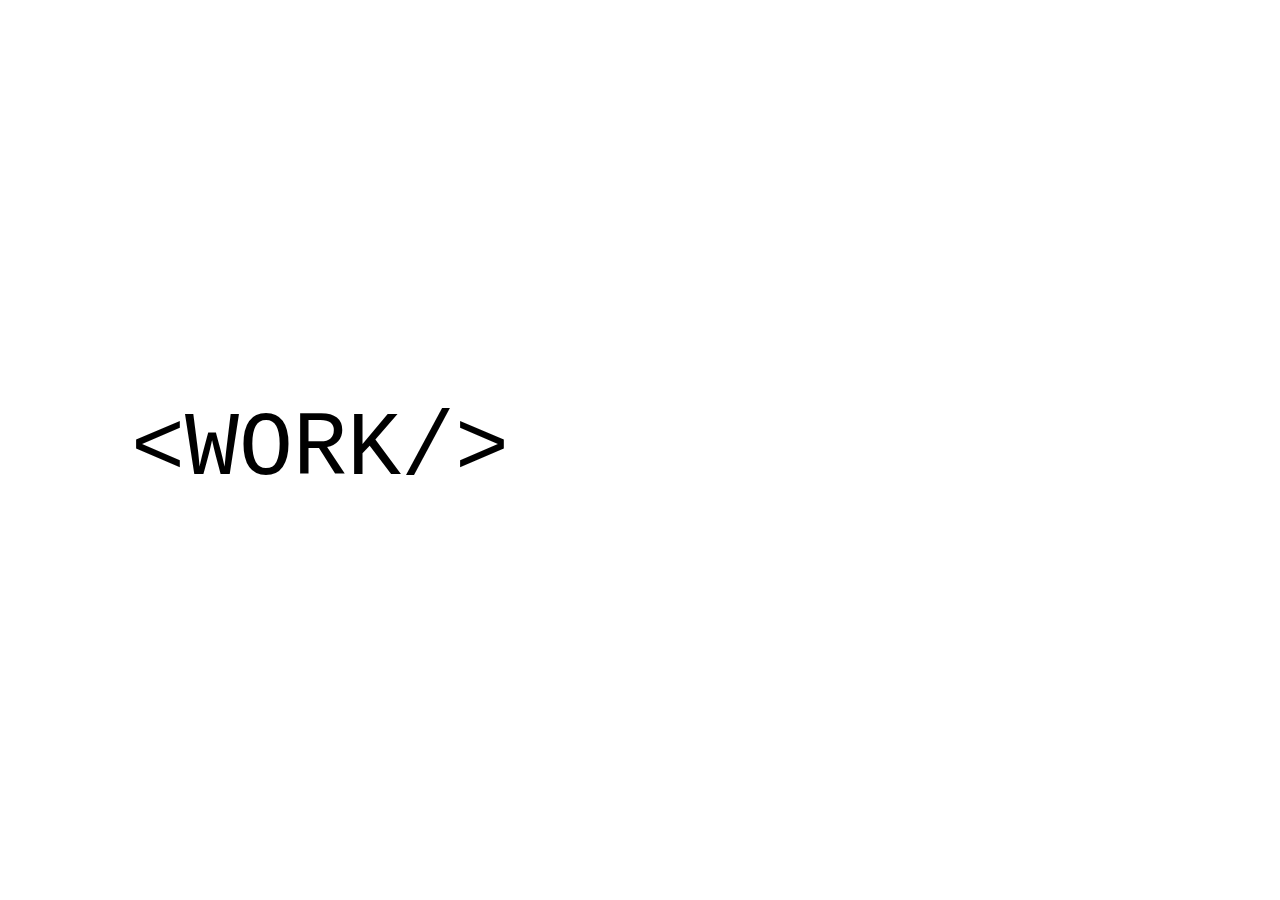
<file: Client/index.html>
<!DOCTYPE html>
<html class="full_height" xmlns="http://www.w3.org/1999/xhtml" lang ="en-GB" xml:lang="en-GB">

<head>
	<meta charset="UTF-8"/>
	<meta http-equiv="x-ua-compatible" content="IE=edge"/>
	<meta name="viewport" content="width=device-width, initial-scale=1"/>
	
	<title>Tim Busby</title>

	<!-- BOOTSTRAP CSS -->
	<link rel="stylesheet" href="css/bootstrap.min.css"/>
	
	<!-- CUSTOM -->
	<link rel="stylesheet" href="css/global.css"/>
	<link rel="stylesheet" href="css/landing.css"/>

	<!-- WEB FONTS -->
	<link href='http://fonts.googleapis.com/css?family=Source+Code+Pro' rel='stylesheet' type='text/css'/>
 	<link href='http://fonts.googleapis.com/css?family=Shadows+Into+Light' rel='stylesheet' type='text/css'/>

 	<link rel="icon" type="image/png" href="images/bee.png"/>
</head>

<body class="full_height">
	<div class="container-fluid full_height">
	
		<div class="row full_height nopadding">
			<div class="landing col-xs-6 nopadding" id="landing_left">
				<h1><a href="work.html">&#60;WORK/&#62;</a></h1>
			</div>
			<div class="landing col-xs-6 nopadding" id="landing_right">
				<h1><a href="play.html">PLAY</a></h1>
			</div>
		</div>

	</div>
	<!-- CONTAINER -->
	
	<!-- BOOTSTRAP JS LIBRARY & ITS JQUERY DEPENDENCY -->
	<script src="http://code.jquery.com/jquery-1.11.2.min.js"></script>
	<script src="js/bootstrap.min.js"></script>

</body>

</html>
</file>
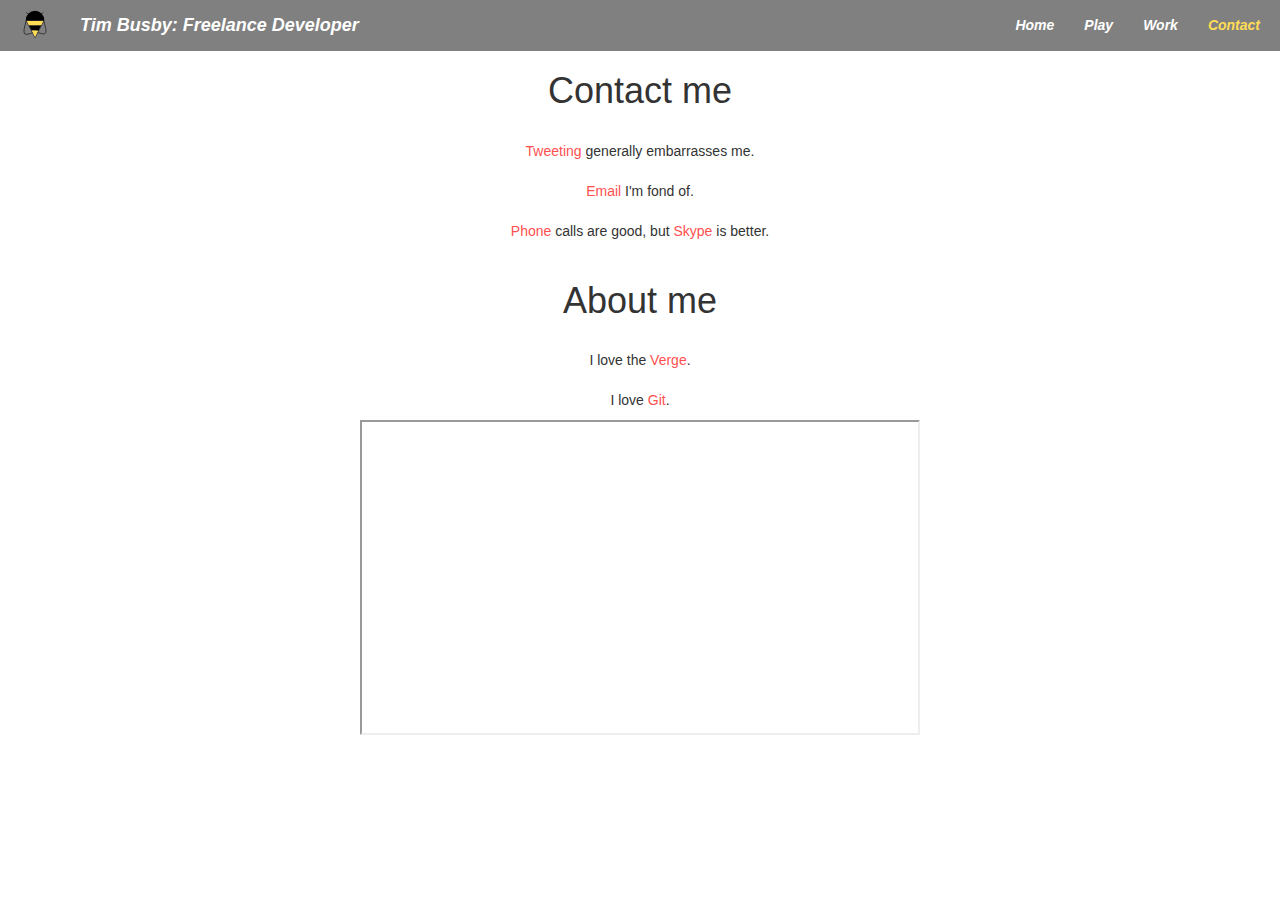
<file: Client/contact.html>
<!DOCTYPE html>
<html xmlns="http://www.w3.org/1999/xhtml" lang ="en-GB" xml:lang="en-GB">

<head>
	<meta charset="UTF-8"/>
	<meta http-equiv="x-ua-compatible" content="IE=edge"/>
	<meta name="viewport" content="width=device-width, initial-scale=1"/>
	
	<title>Tim Busby</title>

	<!-- BOOTSTRAP + ANIMATE STYLES-->
	<link rel="stylesheet" href="css/bootstrap.min.css"/>
	<link rel="stylesheet" href="css/animate.css"/>
	
	<!-- CUSTOM STYLES -->
	<link rel="stylesheet" href="css/global.css"/>
	<link rel="stylesheet" href="css/contact.css"/>

	<link rel="icon" type="image/png" href="images/bee.png"/>
</head>

<body>
	<!-- POPUP JS -->
	<script src="js/email.js"></script>

	<!-- LIBRARY ANIMATIONS -->
	<script src="js/wow.min.js"></script>
	<script src="js/wow_init.js"></script>
	<!-- NB: BOOTSTRAP JS AT BODY END -->

	<div class="container-fluid full-height">		
		<nav class="navbar navbar-default navbar-fixed-top row">
	        <!-- HEADER -->
	        <div class="navbar-header">
		        
		        <a id="icon" class="navbar-brand" href="#">
	        		<object data="images/bee.svg" type="image/svg+xml">Icon</object>
	        	</a>
      			<a class="navbar-brand" href="index.html">Tim Busby: Freelance Developer</a>
	        </div>
	
			<!-- CONTENTS -->
	        <div id="navbar" class="navbar-collapse collapse">
	        	<ul class="nav navbar-nav pull-right">
	            	<li><a href="index.html">Home</a></li>
	            	<li><a href="play.html">Play</a></li>
	            	<li><a href="work.html">Work</a></li>
	            	<li class="active"><a href="contact.html">Contact</a></li>
	        	</ul>
	        </div>

	    </nav>
		<!-- NAV END -->

		<div class="wow fadeIn" data-wow-offset="100">
			<h1 class="light">Contact me</h1><br/>
			<p class="light">
			 <a href="#">Tweeting</a> generally embarrasses me. <br/> <br/>
			 <a id="email" href="#">Email</a> I'm fond of. <br/> <br/>
			 <a href="#">Phone</a> calls are good, but <a href="#">Skype</a> is better. <br/> <br/>
			</p>
		</div>

		<div class="wow fadeIn" data-wow-offset="100">
			<h1 class="light">About me</h1><br/>
			<p class="light">
			I love the <a href="http://www.theverge.com/">Verge</a>. <br/> <br/>
			I love <a href="https://pcottle.github.io/learnGitBranching/">Git</a>.  
			</p>
			<iframe title="outkast_video" width="560" height="315" src="https://www.youtube.com/embed/CssC-DY4lO8"/>
		</div>

		<div id="popup">
			<form id="pop_form" class="form-horizontal">
				<div class="form-group">
			    	<div class="col-sm-12">
			      		<input title="name" type="text" class="form-control" placeholder="Name"/>
			    	</div>
			  	</div>

			  	<div class="form-group">
			    	<div class="col-sm-12">
			      		<input title="email" type="email" class="form-control" placeholder="Email"/>
			    	</div>
			  	</div>

				<div class="form-group">
			    	<div class="col-sm-12">
			      		<textarea title="message" class="form-control" rows="5" placeholder="Message"></textarea>
			    	</div>
			  	</div>
				
				<div class="controls form-inline">
		      		<button type="submit" class="btn btn-default">Send</button>
		      		<button id="cancel" type="button" class="btn btn-default">Cancel</button>
				</div>
			  	
			</form>
		</div>
	</div>
	<!-- CONTAINER END -->
	
	<!-- BOOTSTRAP JS LIBRARY & JQUERY DEPENDENCY -->
	<script src="http://code.jquery.com/jquery-1.11.2.min.js"></script>
	<script src="js/bootstrap.min.js"></script>

</body>
</html>
</file>
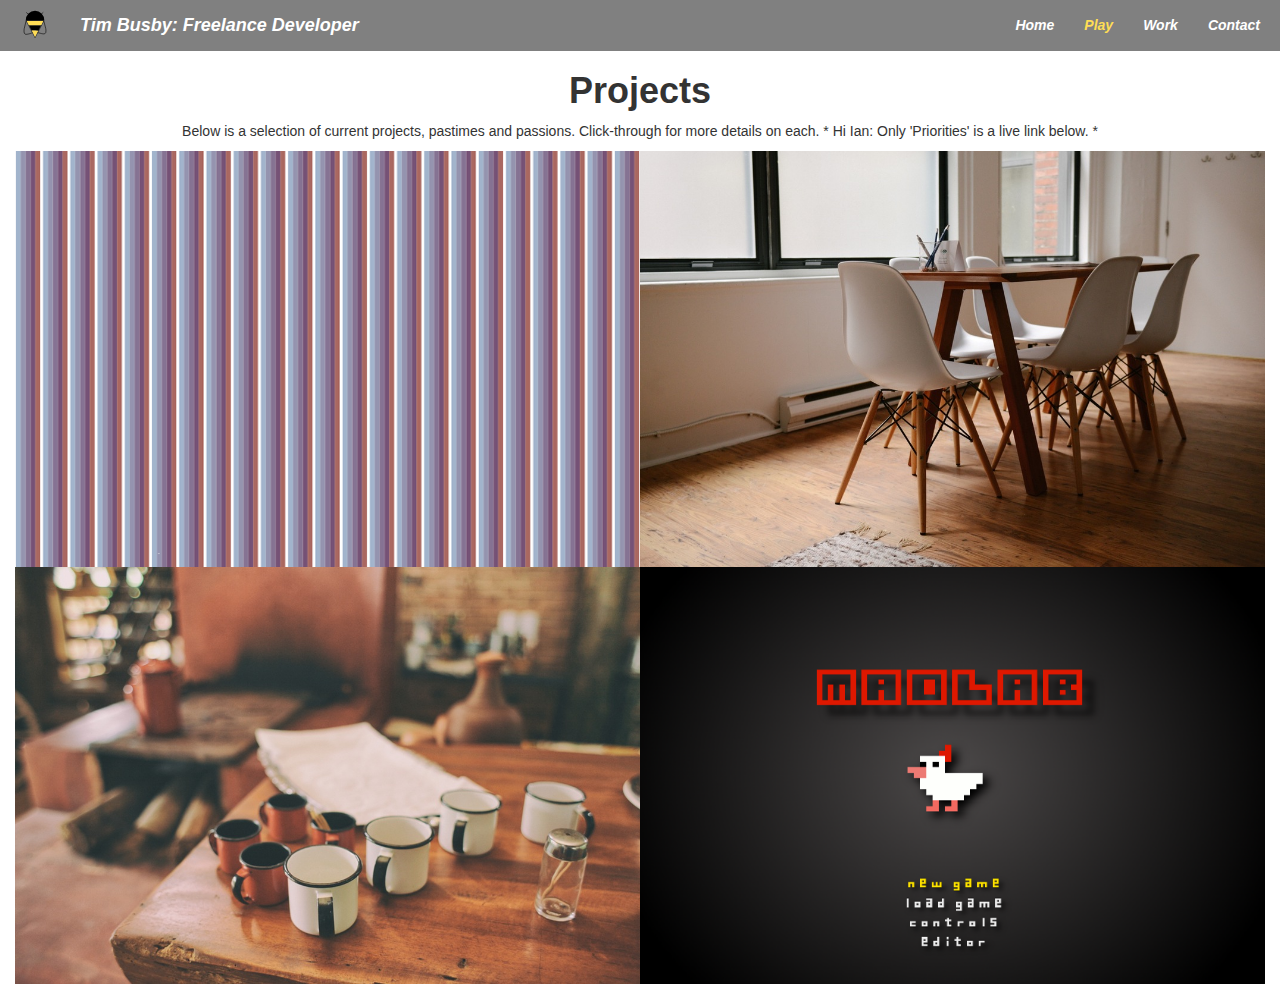
<file: Client/play.html>
<!DOCTYPE html>
<html xmlns="http://www.w3.org/1999/xhtml" lang ="en-GB" xml:lang="en-GB">

<head>
	<meta charset="UTF-8"/>
	<meta http-equiv="x-ua-compatible" content="IE=edge"/>
	<meta name="viewport" content="width=device-width, initial-scale=1"/>
	
	<title>Tim Busby</title>

	<!-- BOOTSTRAP STYLES -->
	<link rel="stylesheet" href="css/bootstrap.min.css"/>

	<!-- CUSTOM STYLES -->
	<link rel="stylesheet" href="css/global.css"/>
	<link rel="stylesheet" href="css/grid.css"/>
	<link rel="icon" type="image/png" href="images/bee.png" />

</head>

<body>
	<div class="container-fluid">
		<nav class="navbar navbar-default navbar-fixed-top row">
	        
	        <div class="navbar-header">
				<a id="icon" class="navbar-brand" href="#">
        			<object data="images/bee.svg" type="image/svg+xml">Icon</object>
      			</a>
      			<a class="navbar-brand" href="work.html">Tim Busby: Freelance Developer</a>
	        </div>
	        
	        <div id="navbar" class="navbar-collapse collapse">
	          <ul class="nav navbar-nav pull-right">
	            <li><a href="index.html">Home</a></li>
	            <li class="active"><a href="play.html">Play</a></li>
	            <li><a href="work.html">Work</a></li>
	          	<li><a href="contact.html">Contact</a></li>
	          </ul>
	        </div>
	    </nav>

	    <div class="center">
			<h1 class="huge">Projects</h1>
			<p>Below is a selection of current projects, pastimes and passions. Click-through for more details on each. * Hi Ian: Only 'Priorities' is a live link below. *</p>
		</div>
		
		<div id="image_grid">

			<div class="row">
				<div class="row-same-height">
					
					<div class="pic col-xs-6 col-xs-height">
						
						<div class="overlay">
							<span class="tag">
								<a href="priority.html">Priorities</a>
							</span>
						</div>
						<img src="images/bars.png" alt="bars"/>
					
					</div>

					<div class="pic col-xs-6 col-xs-height">
						
						<div class="overlay">
							<span class="tag">
								<a href="#">Photography</a>
							</span>
						</div>
						<img src="images/table.jpg" alt="table"/>
					
					</div>

				</div>
			</div>

			<div class="row">
				<div class="row-same-height">

					<div class="pic col-xs-6 col-xs-height">
						<div class="overlay">
							<span class="tag">
								<a href="#">Gear</a>
							</span>
						</div>
						<img src="images/mugs.jpeg" alt="mugs"/>
					</div>

					<div class="pic col-xs-6 col-xs-height">
						<div class="overlay">
							<span class="tag">
								<a href="#">MadLab</a>
							</span>
						</div>
						<img src="images/madlab.png" alt="madlab"/>
					</div>

				</div>
			</div>

		</div>
		
	</div>
	<!-- CONTAINER END -->
	
	<!-- BOOTSTRAP JS LIBRARY & ITS JQUERY DEPENDENCY -->
	<script src="http://code.jquery.com/jquery-1.11.2.min.js"></script>
	<script src="js/bootstrap.min.js"></script>

</body>
</html>
</file>
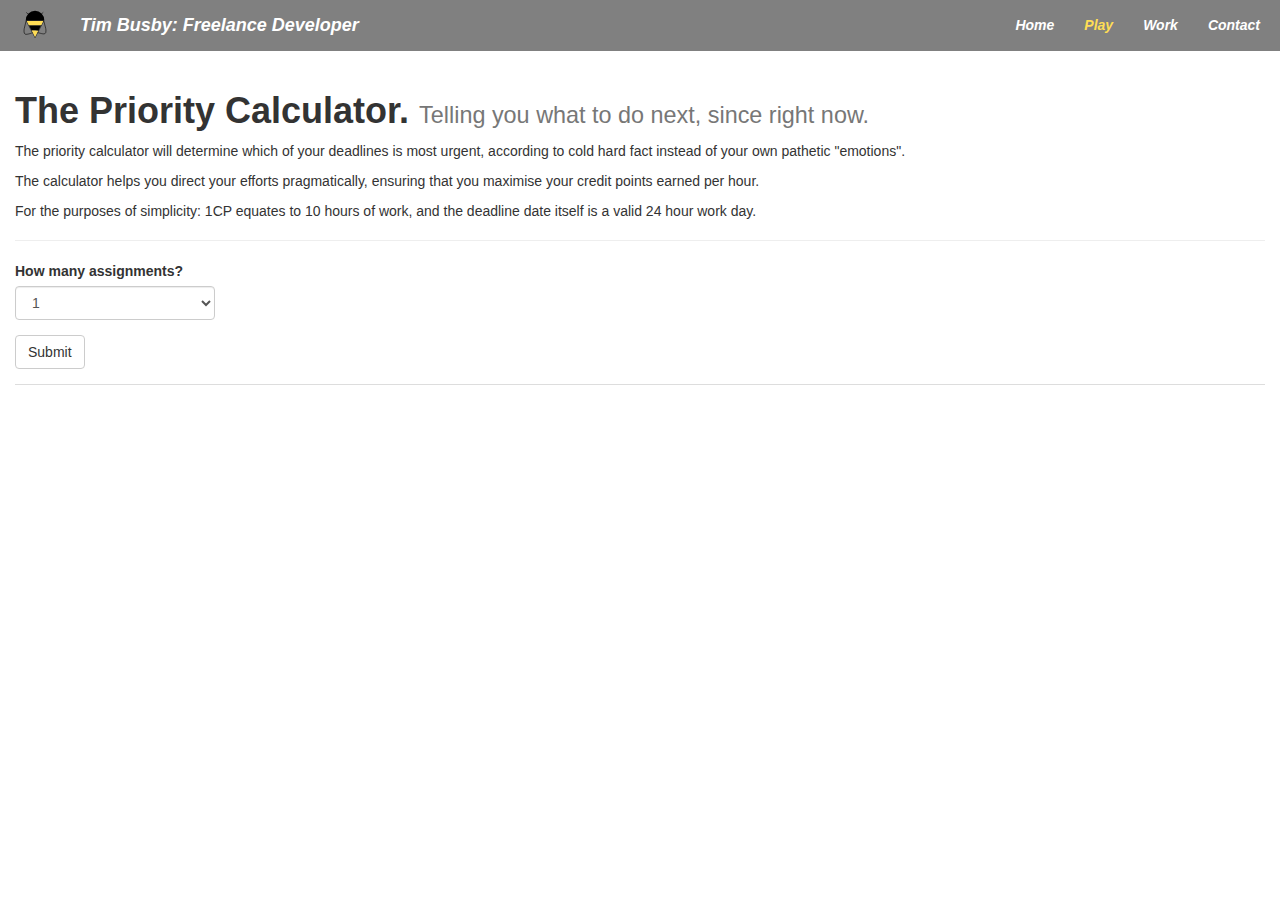
<file: Client/priority.html>
<!DOCTYPE html>
<html xmlns="http://www.w3.org/1999/xhtml" lang ="en-GB" xml:lang="en-GB">

<head>
	<meta charset="UTF-8"/>
	<meta http-equiv="x-ua-compatible" content="IE=edge"/>
	<meta name="viewport" content="width=device-width, initial-scale=1"/>
	
	<title>Tim Busby</title>

	<!-- BOOTSTRAP STYLES -->
	<link rel="stylesheet" href="css/bootstrap.min.css"/>
	<!-- CUSTOM STYLES -->
	<link rel="stylesheet" href="css/global.css"/>
	<link rel="stylesheet" href="css/chart.css"/>
	<link rel="stylesheet" href="css/form.css"/>

	<link rel="icon" type="image/png" href="images/bee.png"/>
</head>

<body>
	<!-- FORM HANDLING JS -->
	<script src="js/form.js"></script>

	<!-- D3 JS LIBRARY -->
	<script src="js/d3.min.js"></script>
	<!-- NB: BOOTSTRAP JS AT BODY END -->

	<div class="container-fluid">
		
		<nav class="navbar navbar-default navbar-fixed-top row">
			<!-- HEADER -->
	        <div class="navbar-header">		
				<a id="icon" class="navbar-brand" href="#">
        			<object data="images/bee.svg" type="image/svg+xml">Icon</object>
      			</a>
      			<a class="navbar-brand" href="index.html">Tim Busby: Freelance Developer</a>	
	        </div>
			
			<!-- CONTENT -->
	        <div id="navbar" class="navbar-collapse collapse">
	          <ul class="nav navbar-nav pull-right">
	            <li><a href="index.html">Home</a></li>
	            <li class="active"><a href="play.html">Play</a></li>
	            <li><a href="work.html">Work</a></li>
		        <li><a href="contact.html">Contact</a></li>
	          </ul>
	        </div>

	    </nav>
		<!-- NAV END -->

	    <div class="page-header">
  			<h1 class="huge"> The Priority Calculator.
  			<small>Telling you what to do next, since right now.</small></h1>
  			<p>The priority calculator will determine which of your deadlines is most urgent, according to cold hard fact instead of your own pathetic "emotions". </p> 
  			<p>The calculator helps you direct your efforts pragmatically, ensuring that you maximise your credit points earned per hour.</p>
  			<p>For the purposes of simplicity: 1CP equates to 10 hours of work, and the deadline date itself is a valid 24 hour work day.</p>
		</div>
		
		<form id="num_deadlines" action="#">
			<div class="form-group">
				<label for="deadline">How many assignments?</label>
    			<select id="deadline" class="form-control">
				  <option>1</option>
				  <option>2</option>
				  <option>3</option>
				  <option>4</option>
				  <option>5</option>
				</select>
			</div>
			<button title="submit" id="submit" type="submit" class="btn btn-default">Submit</button>
		</form>
	
		<!-- Empty target divs for html generation -->
		<div id = "generated"></div> 
		<div id = "results" class="bordertop"></div>
		<div id = "d3_graph"></div>
		
	</div>
	<!-- CONTAINER END -->
	
	<!-- BOOTSTRAP JS LIBRARY & ITS JQUERY DEPENDENCY -->
	<script src="http://code.jquery.com/jquery-1.11.2.min.js"></script>
	<script src="js/bootstrap.min.js"></script>

</body>
</html>
</file>
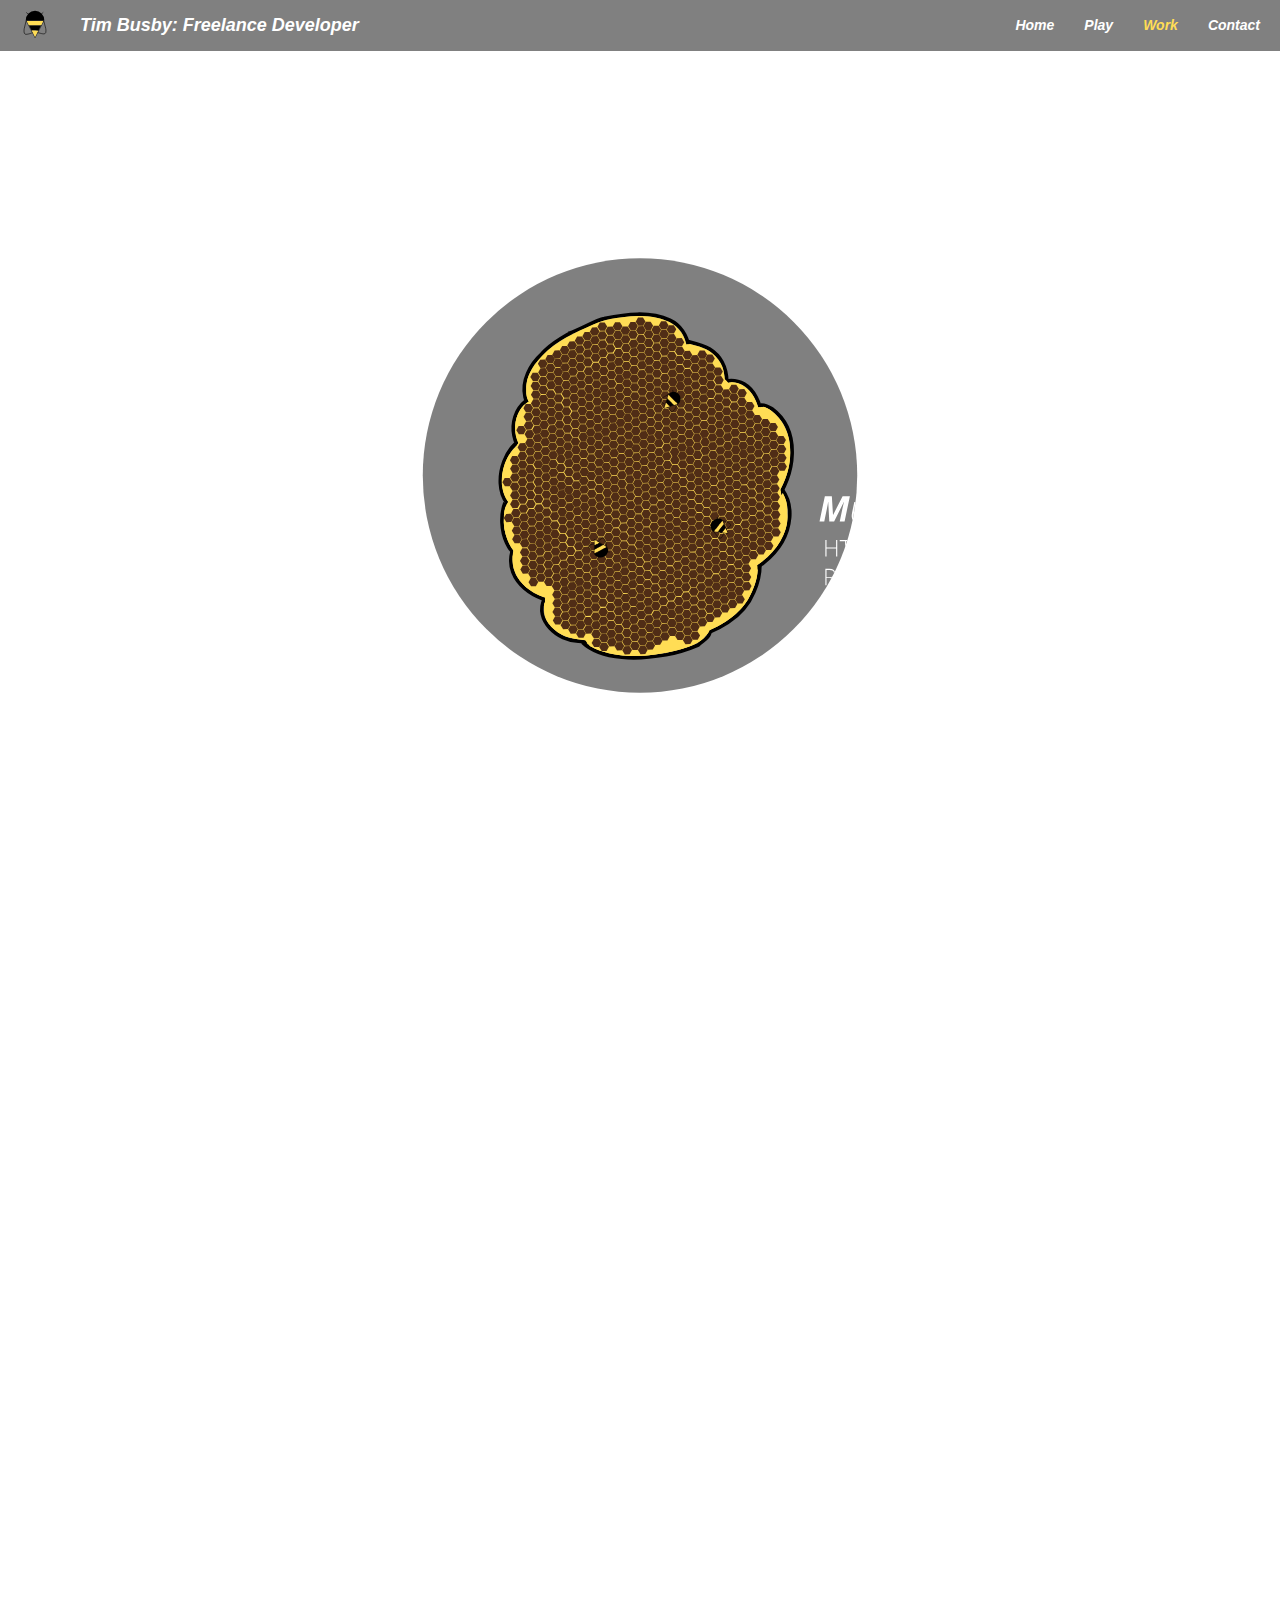
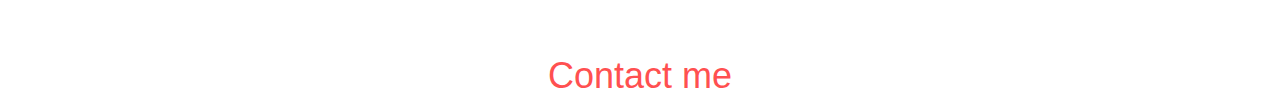
<file: Client/work.html>
<!DOCTYPE html>
<html xmlns="http://www.w3.org/1999/xhtml" lang ="en-GB" xml:lang="en-GB">

<head>
	<meta charset="UTF-8"/>
	<meta http-equiv="x-ua-compatible" content="IE=edge"/>
	<meta name="viewport" content="width=device-width, initial-scale=1"/>
	
	<title>Tim Busby</title>

	<!-- BOOTSTRAP STYLES -->
	<link rel="stylesheet" href="css/bootstrap.min.css"/>

	<!-- CUSTOM STYLES -->
	<link rel="stylesheet" href="css/global.css"/>
	<link rel="stylesheet" href="css/animate.css"/>
	<link rel="icon" type="image/png" href="images/bee.png"/>
	<link rel="stylesheet" href="css/hive.css"/>
</head>

<body>
	<!-- CSS ANIMATION JS -->
	<script src="js/wow.min.js"></script>
	<script src="js/wow_init.js"></script>

	<!-- NB: BOOTSTRAP JS AT BODY END -->
	<div class="container-fluid full-height">
			
		<nav class="navbar navbar-default navbar-fixed-top row">
	        
	        <div class="navbar-header">
		        <a id="icon" class="navbar-brand" href="#">
	    			<object data="images/bee.svg" type="image/svg+xml">Icon</object>
	      		</a>
      			<a class="navbar-brand" href="index.html">Tim Busby: Freelance Developer</a>
	        </div>

	        <div id="navbar" class="navbar-collapse collapse">
	          <ul class="nav navbar-nav pull-right">
	            <li><a href="index.html">Home</a></li>
	            <li><a href="play.html">Play</a></li>
	            <li class="active"><a href="work.html">Work</a></li>
	            <li><a href="contact.html">Contact</a></li>
	          </ul>
	        </div>

	    </nav>
		<!-- NAV END -->

		<div class="row full-height">
			<div class="col-sm-12 full-height">
				<!-- foreground SVG -->
				<svg id="main_svg" xmlns="http://www.w3.org/2000/svg" xmlns:xlink="http://www.w3.org/1999/xlink">
				  <rect id="foreground" width="100%" height="100%"/>
				  <image xlink:href="images/hive.svg" width="100%" height="100%" />
				</svg>

				<svg xmlns="http://www.w3.org/2000/svg" xmlns:xlink="http://www.w3.org/1999/xlink">  
				  
				  <!-- Definition of circular clipping path -->
				  <defs>
				    <clipPath id="mask">
				      <circle id="mask_circle" cx="50%" cy="50%" r="20%"/>
				    </clipPath>
				  </defs>
				  
				  <!-- Use of above clipping path -->
				  <g clip-path="url(#mask)">
				    <rect id="background" width="100%" height="100%"/>
				    <image xlink:href="images/hive2.svg" width="100%" height="100%" />
				  </g>
					
				</svg>
			</div>

		</div>

		<div class="wow fadeIn" data-wow-offset="100" id="png">
			<img src="images/DandB.png" alt="design"/>
		</div>
		
			

		<div id = "info" class="wow fadeIn" data-wow-offset="100">
			<h1 class="light">The Whole Package</h1>
			<p class="light">Lorem ipsum dolor sit amet, consectetur adipisicing elit. Accusantium, praesentium non saepe commodi cum optio tempora consectetur. Inventore modi facilis, tempore, voluptatibus id velit dignissimos at molestiae numquam atque dolores. Lorem ipsum dolor sit amet, consectetur adipisicing elit. Consequuntur repellendus repellat facilis distinctio at delectus itaque qui ullam soluta officiis, rem, nisi, earum harum libero, nostrum illo sunt. Autem, quod. Lorem ipsum dolor sit amet, consectetur adipisicing elit. Magni vel vero, id, harum ipsam ab reiciendis excepturi ipsum doloribus eligendi laboriosam necessitatibus. Laborum commodi delectus dignissimos tempora eaque, debitis repellendus?</p>
		</div>
		

		<h1 class="light bottom"><a href="contact.html">Contact me</a></h1>
	</div>
	<!-- CONTAINER END -->
	
	<!-- BOOTSTRAP JS LIBRARY & JQUERY DEPENDENCY -->
	<script src="http://code.jquery.com/jquery-1.11.2.min.js"></script>
	<script src="js/bootstrap.min.js"></script>
	<script src="js/betterinnerhtml.js"></script>
	<script src="js/hive.js"></script>

</body>
</html>
</file>
<file: Client/css/global.css>
/* universal site styles */

body{
	padding-top: 51px;
	background-color: white;
}

.navbar {
  border-color: grey !important;
  background-color: grey;
}

.navbar-default .navbar-brand {
  color: white;
}

.navbar-default .navbar-nav>li>a {
  color: white;
}

.navbar-default .navbar-brand>a:hover,
.navbar-default .navbar-nav>.active>a, 
.navbar-default .navbar-nav>.active>a:hover, 
.navbar-default .navbar-nav>.active>a:focus {
  color: rgb(255, 221, 85);
  background-color: grey;
}

.huge {
	font-weight: 800;
}

a:hover {
	text-decoration: none;
}

.light {
	font-weight: 300;
}

.bottom {
	margin-bottom: 100px;
}

/* navbar */
.navbar-header a, .nav {
	font-family: 'Open Sans', sans-serif;
	font-style: italic;
	font-weight: bold;
}

#icon {
	padding-top: 10px;
	padding-bottom: 10px;
	margin-left: 20px;
}

#icon object {
	height: 100%;
}

.navbar {
	min-width: 992px;
}

.navbar-nav{
	margin-right: 20px;
}

.navbar-default .navbar-toggle {
  border: none;
  margin-right: 20px;
}

.center {
	text-align: center;
}

/* FLUID as opposed to RESPONSIVE */
.container-fluid{
	min-width: 992px;
}

.row-same-height {
    display: table;
    width: 100%;
}

.col-xs-height {
    display: table-cell;
    float: none !important;
}

.bordertop{
	border-top: 1px solid #ddd;
	margin-top: 15px;
	padding-top: 15px;
}

.full_height{
	height: 100%;
}

.nomargin{
	margin-bottom: 0px;
}

.notoppadding{
	padding-top: 0px;
}

.nopadding{
	padding-right: 0px;
	padding-left: 0px;
}
</file>
<file: Client/css/landing.css>
/* LANDING PAGE */
body {
	padding-top: 0px;
	padding-right: 0px;
	padding-left: 0px;
}

.landing{
	display: table;
	text-align: center;
	height: 100%;
}

.landing h1{
	display: table-cell;
	vertical-align: middle;
	font-size: 90px;
	font-family: "Courier";
}

.landing h1 a {
	text-decoration: none;
}

#landing_left{
	background-color: black;
}

#landing_right{
	background-color: white;
}

#landing_right h1 {
	font-family: "Shadows Into Light";
}

#landing_left:hover{
	background-color: white;
}

#landing_right:hover{
	background-color: black;
}

#landing_left h1 a{
	color: black;
}

#landing_right h1 a{
	color: white;
}
</file>
<file: Client/css/contact.css>
html, body {
  text-align: center;
  height: 100%;
}

span {
  color: rgba(0,0,0,.4);
}

a {
  color: rgb(255, 80, 80);
}

#popup {
	text-align: center;
	width:100%;
	height:100%;
	opacity:.95;
	top: 0;
	left:0;
	display:none;
	position:fixed;
	background-color:#313131;
	overflow:auto;

}

#pop_form {
	padding-top: 100px;
	max-width:280px;
	min-width:250px;
	margin: auto;
}
</file>
<file: Client/css/grid.css>
/* IMAGE GRID */
.pic{
	position: relative;
	padding-left: 0px;
	padding-right: 0px;
}

.overlay{
	transition: 0.2s;
	opacity:0;
	height: 100%;
	width: 100%;
	position: absolute;
	background-color: black;
	overflow:hidden;
}

.pic:hover .overlay { 
	opacity:0.5;
} 

#image_grid {
	background-color: black;
	max-height: 900px;
	max-width: 1333px;
	margin: auto;
}

#image_grid .row {
	margin-left: 0px;
	margin-right: 0px;
}

#image_grid img {
	max-width: 100%;
	transition: 0.2s;
	max-height: 450px;
}

.tag{
	text-align: center;
	position: absolute;
	top: 50%;
	width: 100%;
    font-weight:900;
    color:rgba(255,255,255,.85);
    font-size:72px;
    margin-top:-36px; 
}

.tag a {
	display: inline-block;
	text-decoration: none;
}
</file>
<file: Client/css/chart.css>
/* D3 CHART */

.bar {
  fill: steelblue;
}

.bar:hover {
  fill: brown;
}

.axis {
  font: 10px sans-serif;
}

.axis path,
.axis line {
  fill: none;
  stroke: #000;=
  shape-rendering: crispEdges;
}

.x.axis path {
  display: none;
}
</file>
<file: Client/css/form.css>
/* FORM */
#num_deadlines .form-control{
	width: 200px;
}
</file>
<file: Client/css/hive.css>
html, body {
  text-align: center;
  height: 100%;
}



.full-height{
  height: 100%;
}

img {
  margin:auto;
  display: block;
  width: 100%;
  max-width: 1400px;
}

svg {
  position: absolute;
  display: block;
  top: 0;
  left: 0;
  right: 0;
  bottom: 0;
  width: 100%;
  height: 100%;
}

#foreground{
  fill: white;
}

#background {
  fill: grey;
}

#mask_circle {
  fill: #ffffff;
}

span {
  color: rgba(0,0,0,.4);
}

a {
  color: rgb(255, 80, 80);
}
</file>
